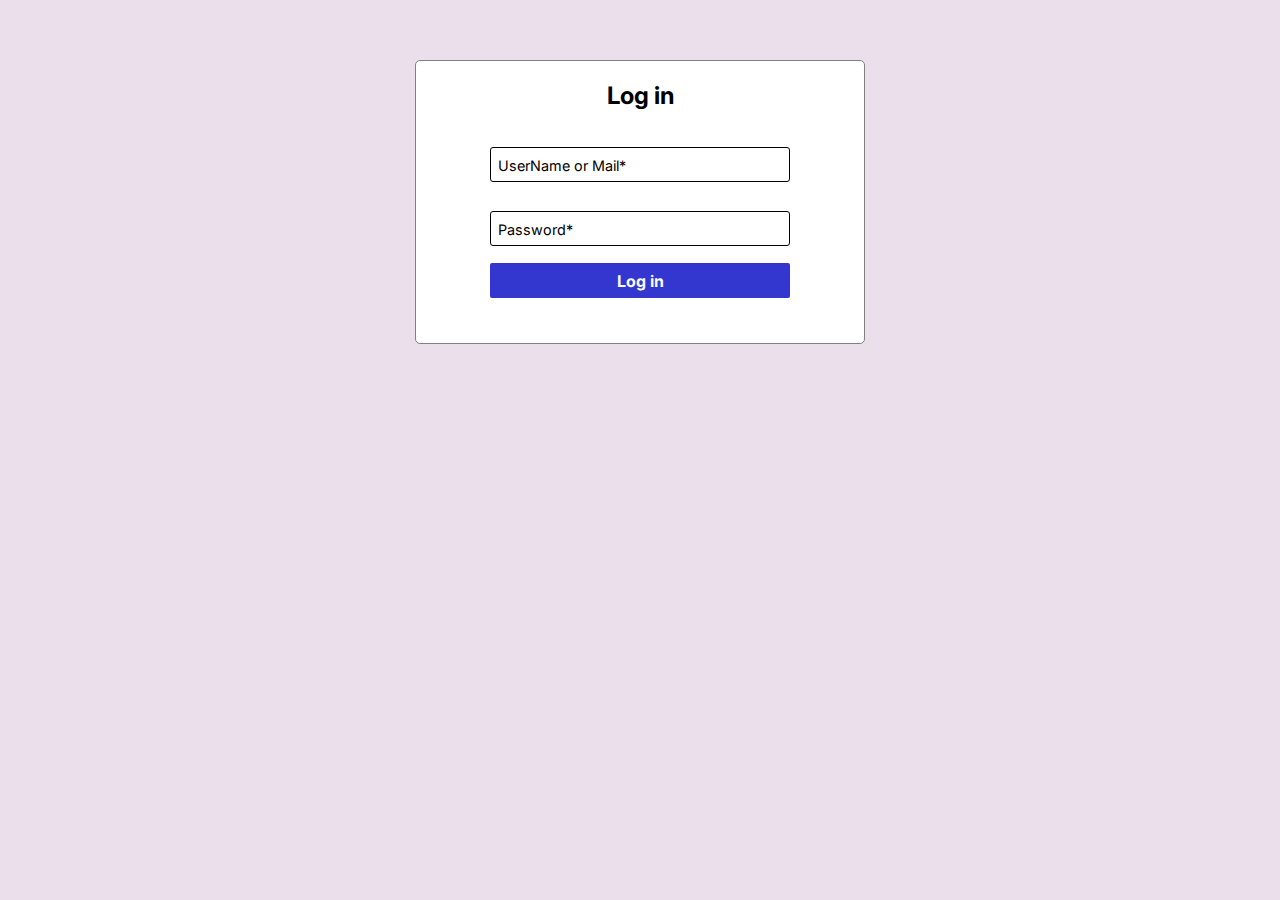
<file: pages/login.html>
<!DOCTYPE html>
<html lang="en">
<head>
    <meta charset="UTF-8">
    <meta name="viewport" content="width=device-width, initial-scale=1.0">
    <title>CRUD</title>
    <link rel="stylesheet" href="../pages.css">
</head>
<body>
    <section class="signup">
        <h2 class="title">Log in</h2>
        <form action="" class="form">
            <div class="input-group">
                <input type="text" required>
                <label for="">UserName or Mail*</label>
            </div>
            <div class="input-group">
                <input type="password" required>
                <label for="">Password*</label>
            </div>
            <input type="button" value="Log in" class="button">
        </form>
    </section>
</body>
</html>
</file>
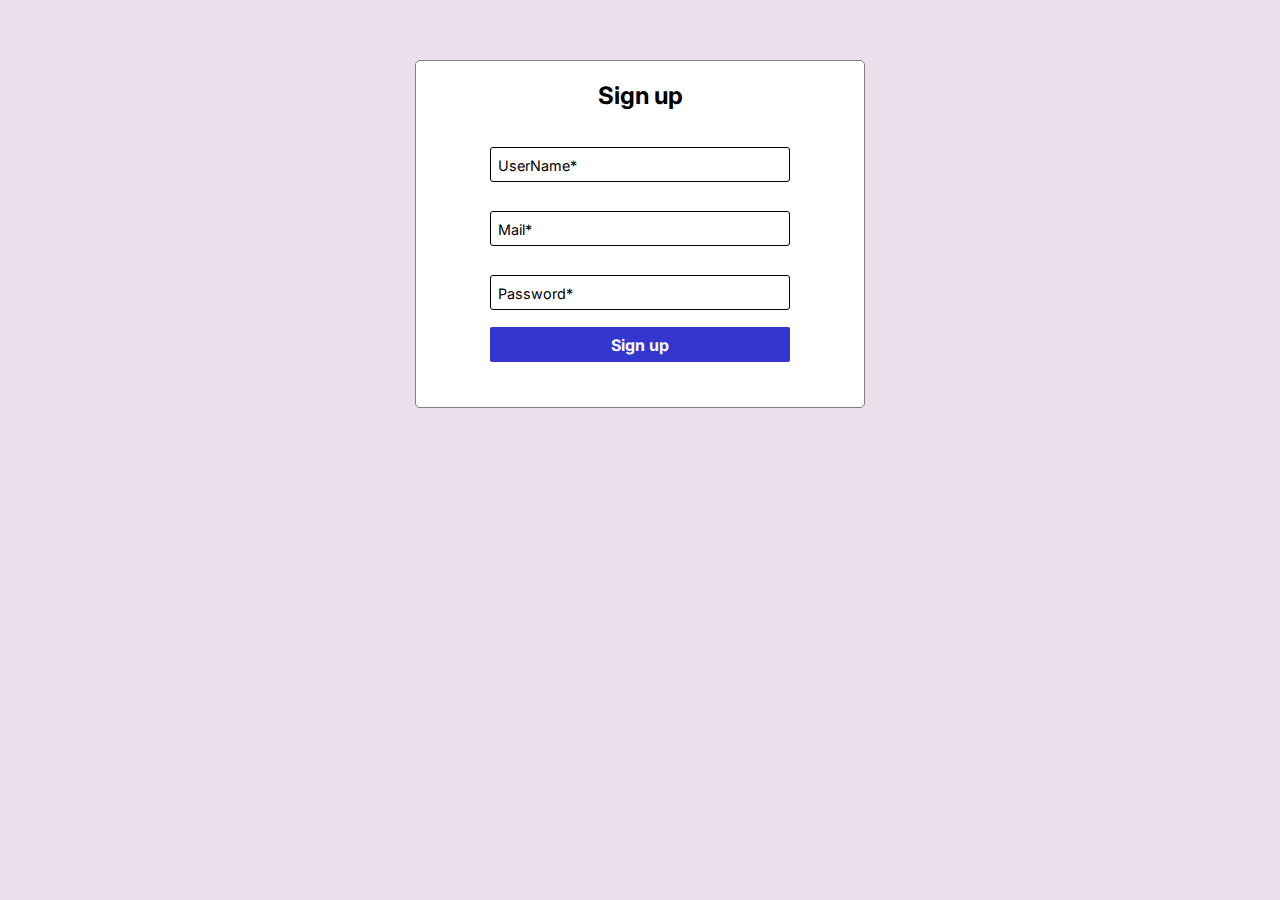
<file: pages/signup.html>
<!DOCTYPE html>
<html lang="en">
<head>
    <meta charset="UTF-8">
    <meta name="viewport" content="width=device-width, initial-scale=1.0">
    <title>CRUD</title>
    <link rel="stylesheet" href="../pages.css">
</head>
<body>
    <section class="signup">
        <h2 class="title">Sign up</h2>
        <form action="" class="form">
            <div class="input-group">
                <input type="text" required>
                <label for="">UserName*</label>
            </div>
            <div class="input-group">
                <input type="email"required>
                <label for="">Mail*</label>
            </div>
            <div class="input-group">
                <input type="password" required>
                <label for="">Password*</label>
            </div>
            <input type="button" value="Sign up" class="button">
        </form>
    </section>
</body>
</html>
</file>
<file: pages.css>
@import url('https://fonts.googleapis.com/css2?family=Inter:ital,opsz,wght@0,14..32,100..900;1,14..32,100..900&display=swap');
*{
    box-sizing: border-box;
    margin:0;
    padding:0;
    font-family: "Inter", system-ui;

}
html,body{
    background-color: rgb(235, 223, 236);
    margin-top:30px
}
.signup{
    width:450px;
    height: auto;
    background-color: #ffffff;
    border:1px solid gray;
    margin:auto;
    border-radius: 5px;
    padding:20px
}
.title{
    text-align: center;

}
/* FORM */
.form{
    display: flex;
    flex-direction: column;
    gap:5px;
    padding: 15px;
    margin:10px
}
.input-group{
    position: relative;
    margin:12px auto;

}
.input-group label{
    position: absolute;
    left: 5px;
    top:50%;
    transform: translateY(-50%);
    font-size: .9rem;
    pointer-events: none;
    transition: top .3s, color .3s;
    padding:3px;
}
.input-group input{
    width: 300px;
    height: 35px;
    outline: none;
    font-weight: bolder;
    border:none;
    background-color: transparent;
    border:1px solid rgb(0, 0, 0);
    border-radius: 3px;
    padding:5px;
    
}
.input-group input:focus~label, .input-group input:valid~label{
    top:0;
    background-color: #ffffff;
    color:rgb(56, 55, 55)
}

.button{
    font-size: 1rem;
    width: 300px;
    height: 35px;
    background-color: rgb(52, 55, 207);
    border:none;
    border-radius:2px;
    color:rgb(250, 250, 250);
    font-weight: bolder;
    margin:auto;
    cursor: pointer;
    transition: background-color .5;
    animation: ease-out;
}
.button:hover{
    background-color:rgb(39, 41, 173);
}
</file>
